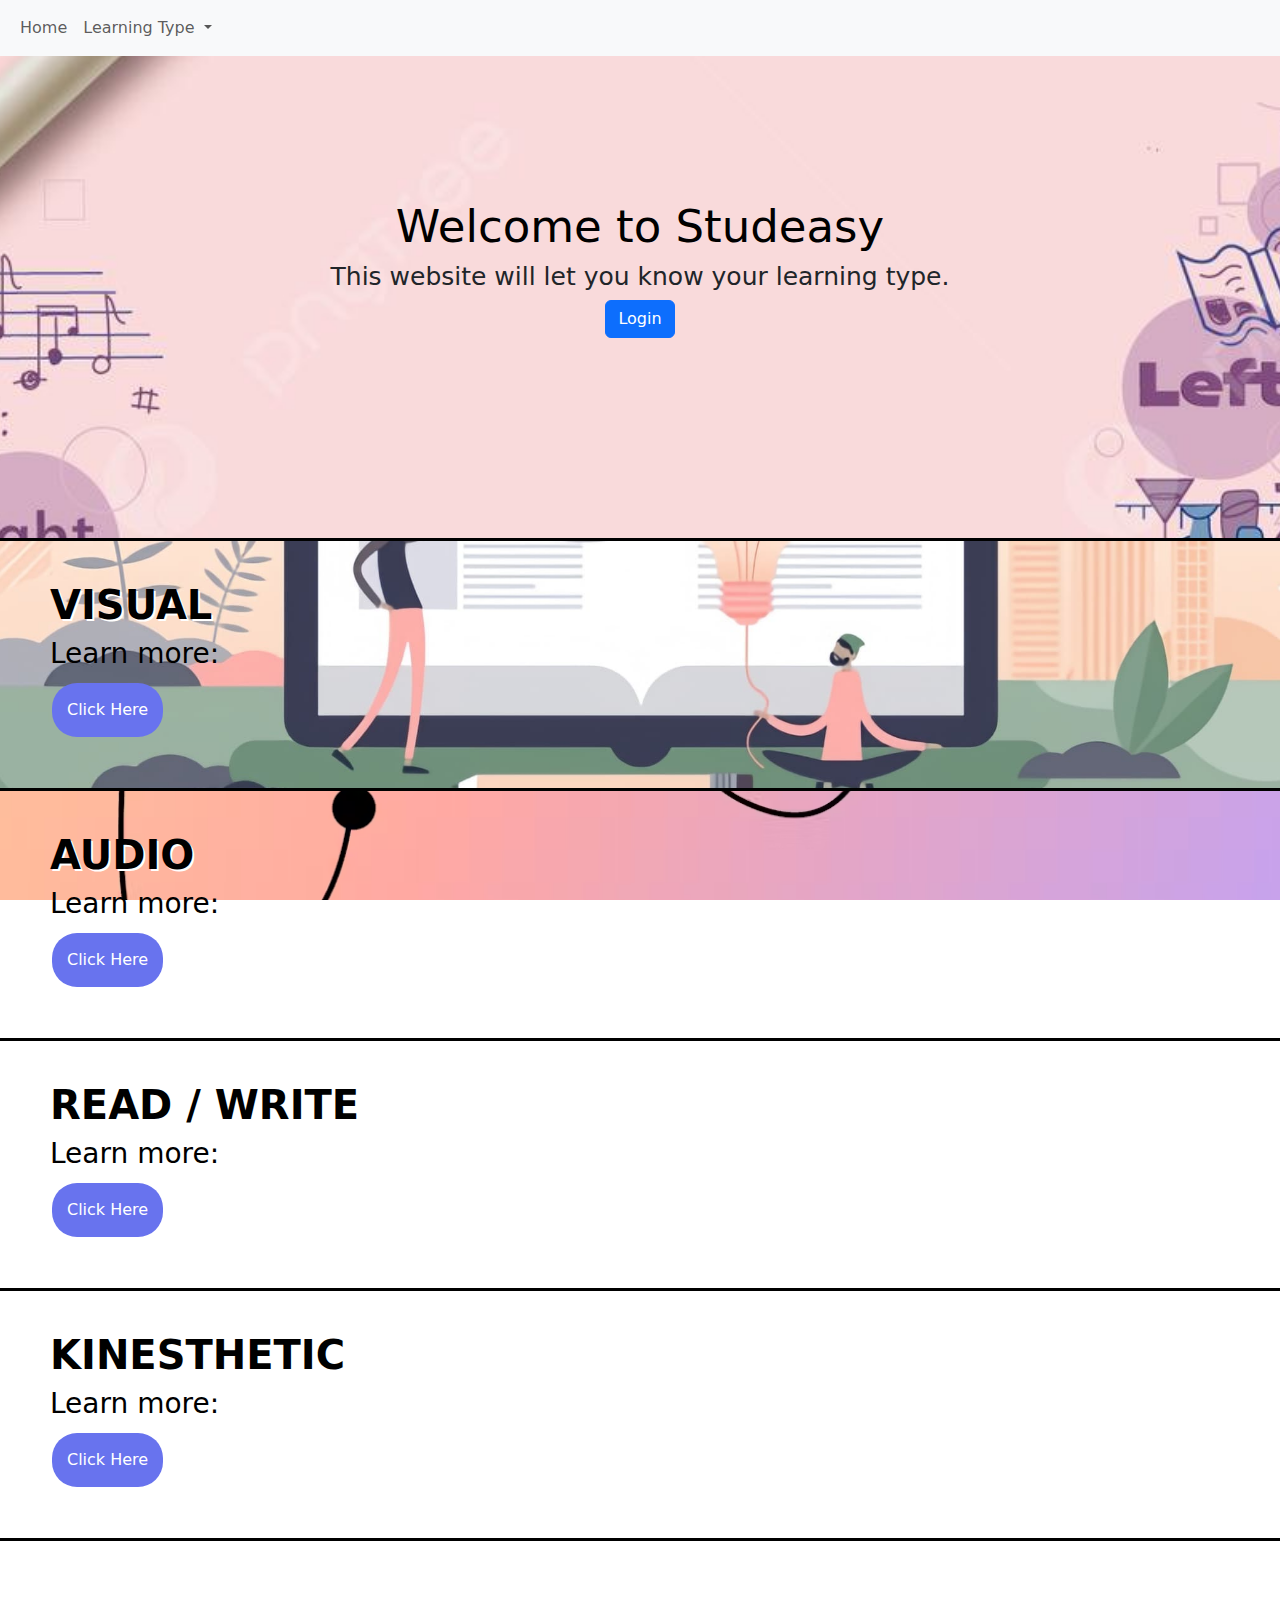
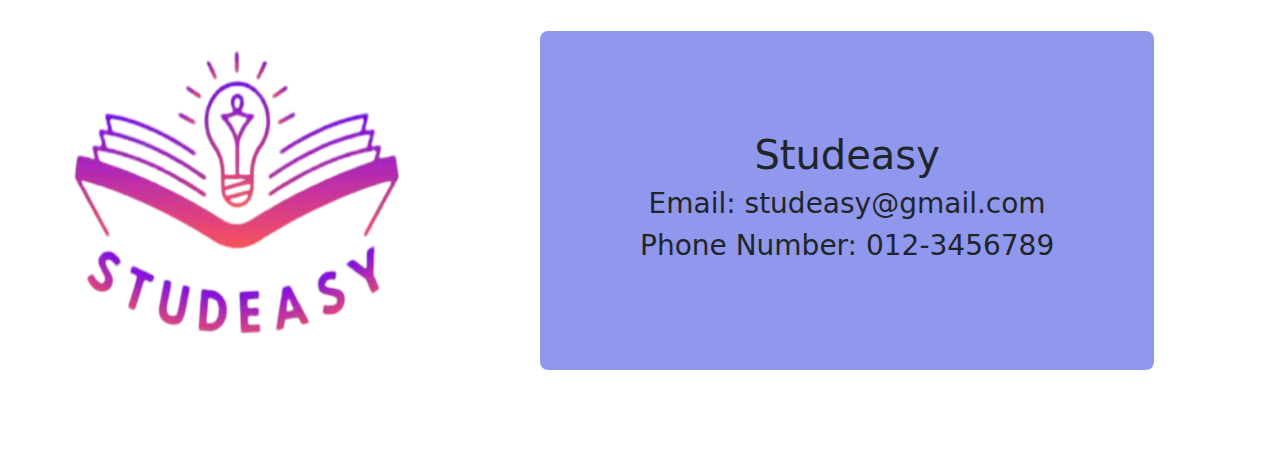
<file: index.html>
<!DOCTYPE html>
<html>
    <head>
        <title>Studeasy</title>
        <link rel="stylesheet" href="style.css">
		<link rel="stylesheet" href="bootstrap_v5.3.1.min.css">
        <link rel="stylesheet" href="css/font-awesome.min.css">
        <link rel="icon" type="image/x-icon" href="studeasy.png">

    </head>

    <body>


        <!--div class="topnav">
            <a href="index.html">Home</a>
			<a href="duration.html">Study Duration</a>
            <a href="About.html">About</a>
            <div class="dropdown">
                <button class="dropbtn">Learning Type <i class="fa fa-caret-down"></i></button>
                <div class="dropdown-content">
                  <a href="visual.html">Visual</a>
                  <a href="audio.html">Auditory</a>
                  <a href="read.html">Read / Write</a>
                  <a href="kinesthetic.html">Kinesthetic</a>
                  <a href="Vark.html">VARK Test</a>
                </div>
            </div>
            <a href="Contact.html">Contact</a>
            <a href="Feedback.html">Feedback</a>
        </div-->
       
        
        <div class="about">
            <h1>Welcome to Studeasy</h1>
            <h3>This website will let you know your learning type.</h3>

        <div class="text-center">
            <!-- Button trigger modal -->
            <button type="button" class="btn btn-primary" id="auth">
                Login
            </button>
        </div>            
            <!-- Modal -->
            <div class="modal fade" id="loginModal" tabindex="-1" aria-labelledby="loginModalLabel" aria-hidden="true">
                <div class="modal-dialog">
                <div class="modal-content">
                    <div class="modal-header">
                    <h1 class="modal-title fs-5" id="loginModalLabel">Input your user ID and password</h1>
                    <button type="button" class="btn-close" data-bs-dismiss="modal" aria-label="Close"></button>
                    </div>
                    <div class="modal-body">
                        <div class="input-group mb-3">
                            <span class="input-group-text" id="basic-userid"><i class="fa fa-user" aria-hidden="true"></i></span>
                            <input type="text" class="form-control" placeholder="User ID" aria-label="UserID" aria-describedby="basic-userid" id="userid">
                        </div>
                        <div class="input-group mb-3">
                            <span class="input-group-text" id="basic-password"><i class="fa fa-unlock" aria-hidden="true"></i></span>
                            <input type="password" class="form-control" placeholder="Password" aria-label="UserPassword" aria-describedby="basic-password" id="userpassword">
                        </div>
                    </div>
                    <div class="modal-footer">
                    <button type="button" class="btn btn-secondary" data-bs-dismiss="modal">Close</button>
                    <button type="button" class="btn btn-primary" id="submitlogin">Login</button>
                    </div>
                </div>
                </div>
            </div>
        </div>

        <div class="visual">
            <h1>VISUAL</h1>
            <h3>Learn more:</h3>
            <a href ="visual.html" button class="button1">Click Here</a></button>
        </div>

        <div class="audio">
            <h1>AUDIO</h1>
            <h3>Learn more:</h3>
            <a href ="audio.html" button class="button1">Click Here</a></button>
        </div>

        <div class="read">
            <h1>READ / WRITE</h1>
            <h3>Learn more:</h3>
            <a href ="read.html" button class="button1">Click Here</a></button>
        </div>

        <div class="kinesthetic">
            <h1>KINESTHETIC</h1>
            <h3>Learn more:</h3>
            <a href ="kinesthetic.html" button class="button1">Click Here</a></button>
        </div>

        <div class="logo">
            <img src="studeasy.png"  width="500" height="500" >
            <div class="box">
                <h1>Studeasy</h1>
                <h3>Email: studeasy@gmail.com</h3>
                <h3>Phone Number: 012-3456789</h3>
            </div>
        </div>

        

    </body>
	
	<script src="lib/jquery.min.js"></script>
	<script src="lib/lodash.min.js"></script>
	<script src="lib/bootstrap.bundle.min.js"></script>
	<script src="lib/default.js"></script>


    <script>
        var myModal = new bootstrap.Modal(document.getElementById('loginModal'));
    
        // Function to check if user is authenticated
        function checkAuth() {
            var sdata = JSON.parse(localStorage.getItem('sdata')) || {};
            if (sdata.authenticatedUser) {
                $('#auth').hide();  // Hide login button if user is authenticated
                toast(`Welcome back, ${sdata.authenticatedUser}`);
            }
        }
    
        // Call checkAuth on page load to hide login button if already authenticated
        $(document).ready(() => {
            checkAuth();
        });
    
        $('#auth').on('click', () => {
            myModal.show();
        });
    
        $('#submitlogin').on('click', () => {
            var userid = $('#userid').val(),
                pass = $('#userpassword').val();
    
            var sdata = JSON.parse(localStorage.getItem('sdata')) || {};
    
            if (sdata[userid] && sdata[userid].password == pass) {
                sdata.authenticatedUser = userid;  // Set authenticated user in localStorage
                localStorage.setItem('sdata', JSON.stringify(sdata));
                toast(`Login successful`);
    
                // Hide the login button after successful login
                $('#auth').hide();
    
                loadShared();
            } else {
                toast(`Login is invalid, please try again`);
            }
    
            myModal.hide();
        });
    </script>
    
</html>
</file>
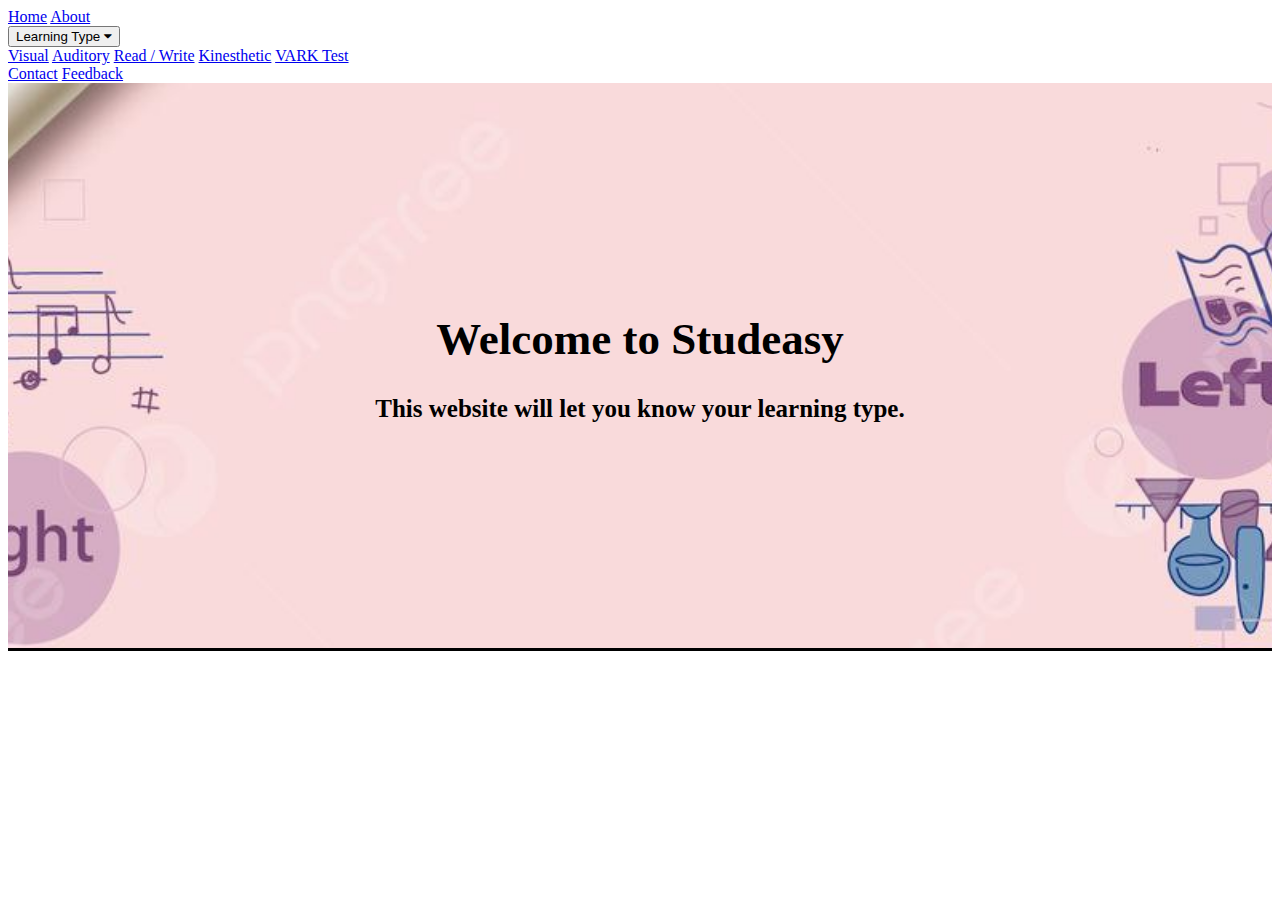
<file: About.html>
<!DOCTYPE html>
<html>
    <head>
        <title>About</title>
        <link rel="stylesheet" href="style.css">
        <link rel="stylesheet" href="https://cdnjs.cloudflare.com/ajax/libs/font-awesome/4.7.0/css/font-awesome.min.css">
        <link rel="icon" type="image/x-icon" href="studeasy.png">
    </head>

    <body>

        <div class="topnav">
            <a href="index.html">Home</a>
            <a href="About.html">About</a>
            <div class="dropdown">
                <button class="dropbtn">Learning Type <i class="fa fa-caret-down"></i></button>
                <div class="dropdown-content">
                  <a href="visual.html">Visual</a>
                  <a href="audio.html">Auditory</a>
                  <a href="read.html">Read / Write</a>
                  <a href="kinesthetic.html">Kinesthetic</a>
                  <a href="Vark.html">VARK Test</a>
                </div>
            </div>
            <a href="Contact.html">Contact</a>
            <a href="Feedback.html">Feedback</a>
        </div>


        <div class="about">
            <h1>Welcome to Studeasy</h1>
            <h3>This website will let you know your learning type.</h3>
        </div>
        
    </body>
</html>
</file>
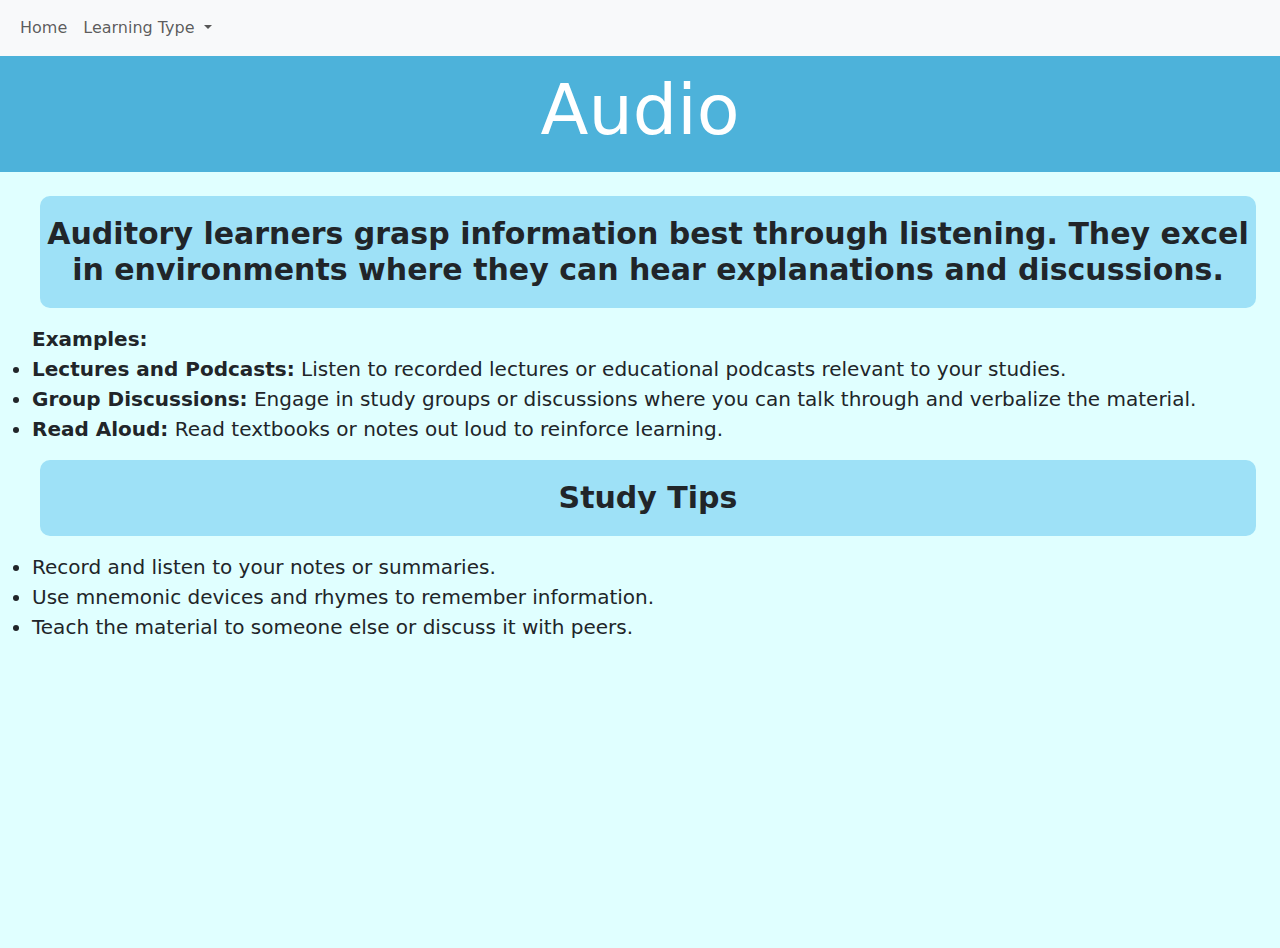
<file: audio.html>
<!DOCTYPE html>
<html>
    <head>
        <title>Audio</title>
        <link rel="stylesheet" href="style.css">
		<link rel="stylesheet" href="bootstrap_v5.3.1.min.css">
        <link rel="stylesheet" href="css/font-awesome.min.css">
        <link rel="icon" type="image/x-icon" href="studeasy.png">
    </head>

    <body>

        <div class="mt-5 aud">
            <h1>Audio</h1><br>
                <h3><b>Auditory learners grasp information best through listening. They excel in environments where they can hear explanations and discussions.</b></h3>
                <p><ul class="aud_ul"><b>Examples:</b>
                        <li><b>Lectures and Podcasts:</b> Listen to recorded lectures or educational podcasts relevant to your studies.</li>
                        <li><b>Group Discussions:</b> Engage in study groups or discussions where you can talk through and verbalize the material.</li>
                        <li><b>Read Aloud:</b> Read textbooks or notes out loud to reinforce learning.</li></ul>
                </p>
                <h3><b>Study Tips</b></h3>
                <p><ul class="aud_ul">
                        <li>Record and listen to your notes or summaries.</li>
                        <li>Use mnemonic devices and rhymes to remember information.</li>
                        <li>Teach the material to someone else or discuss it with peers.</li></ul>
                </p>

        </div>
    
    </body>
	<script src="lib/jquery.min.js"></script>
	<script src="lib/lodash.min.js"></script>
	<script src="lib/bootstrap.bundle.min.js"></script>
	<script src="lib/default.js"></script>
</html>
</file>
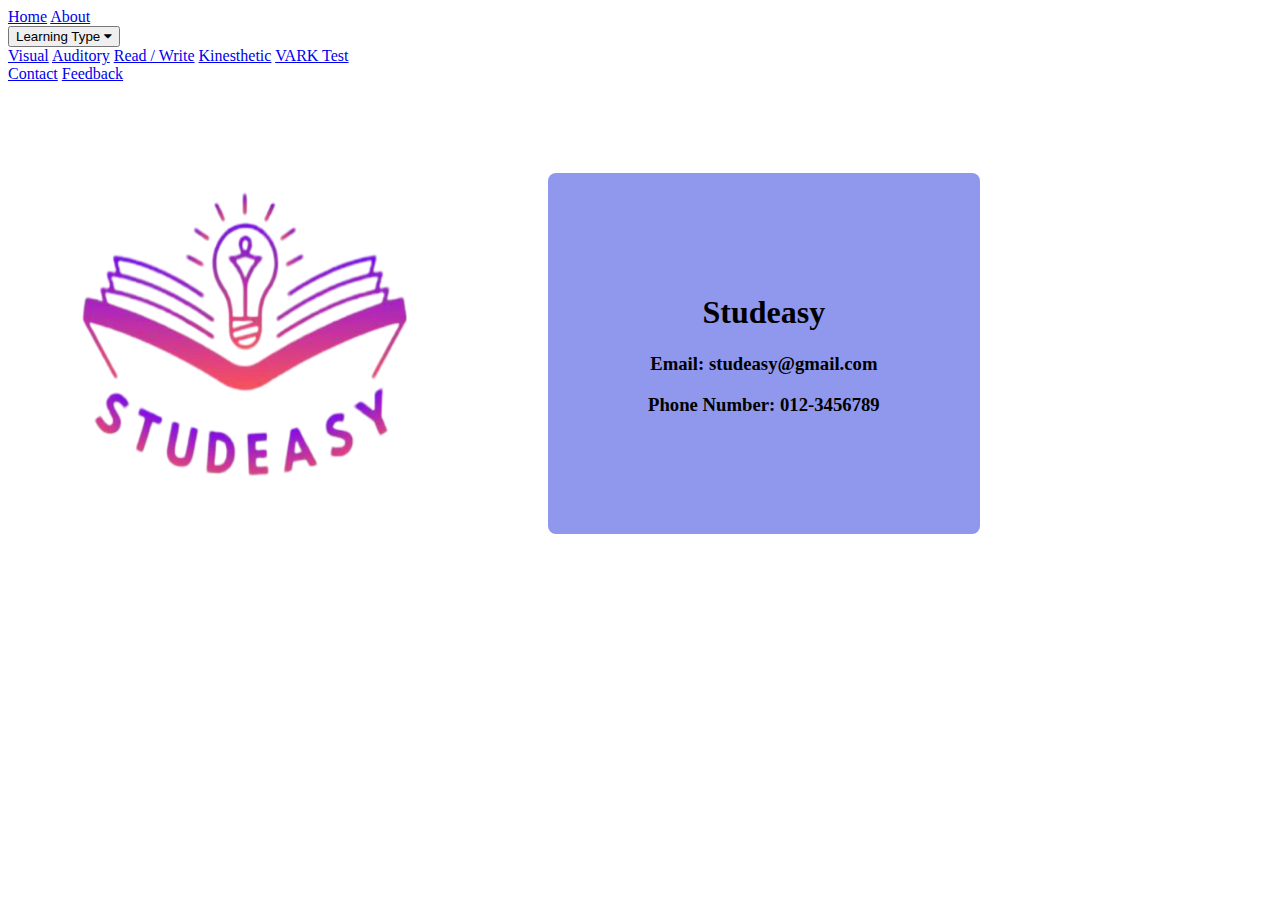
<file: Contact.html>
<!DOCTYPE html>
<html>
    <head>
        <title>Contact</title>
        <link rel="stylesheet" href="https://cdnjs.cloudflare.com/ajax/libs/font-awesome/4.7.0/css/font-awesome.min.css">
        <link rel="stylesheet" href="style.css">
        <link rel="icon" type="image/x-icon" href="studeasy.png">
    </head>

    <body>


        <div class="topnav">
            <a href="index.html">Home</a>
            <a href="About.html">About</a>
            <div class="dropdown">
                <button class="dropbtn">Learning Type <i class="fa fa-caret-down"></i></button>
                <div class="dropdown-content">
                  <a href="visual.html">Visual</a>
                  <a href="audio.html">Auditory</a>
                  <a href="read.html">Read / Write</a>
                  <a href="kinesthetic.html">Kinesthetic</a>
                  <a href="Vark.html">VARK Test</a>
                </div>
            </div>
            <a href="Contact.html">Contact</a>
            <a href="Feedback.html">Feedback</a>
        </div>
        
        <div class="logo">
        <img src="studeasy.png"  width="500" height="500"   float: right;
        >
        <div class="box">
            <h1>Studeasy</h1>
            <h3>Email: studeasy@gmail.com</h3>
            <h3>Phone Number: 012-3456789</h3>
        </div>
        </div>
        
    </body>
</html>
</file>
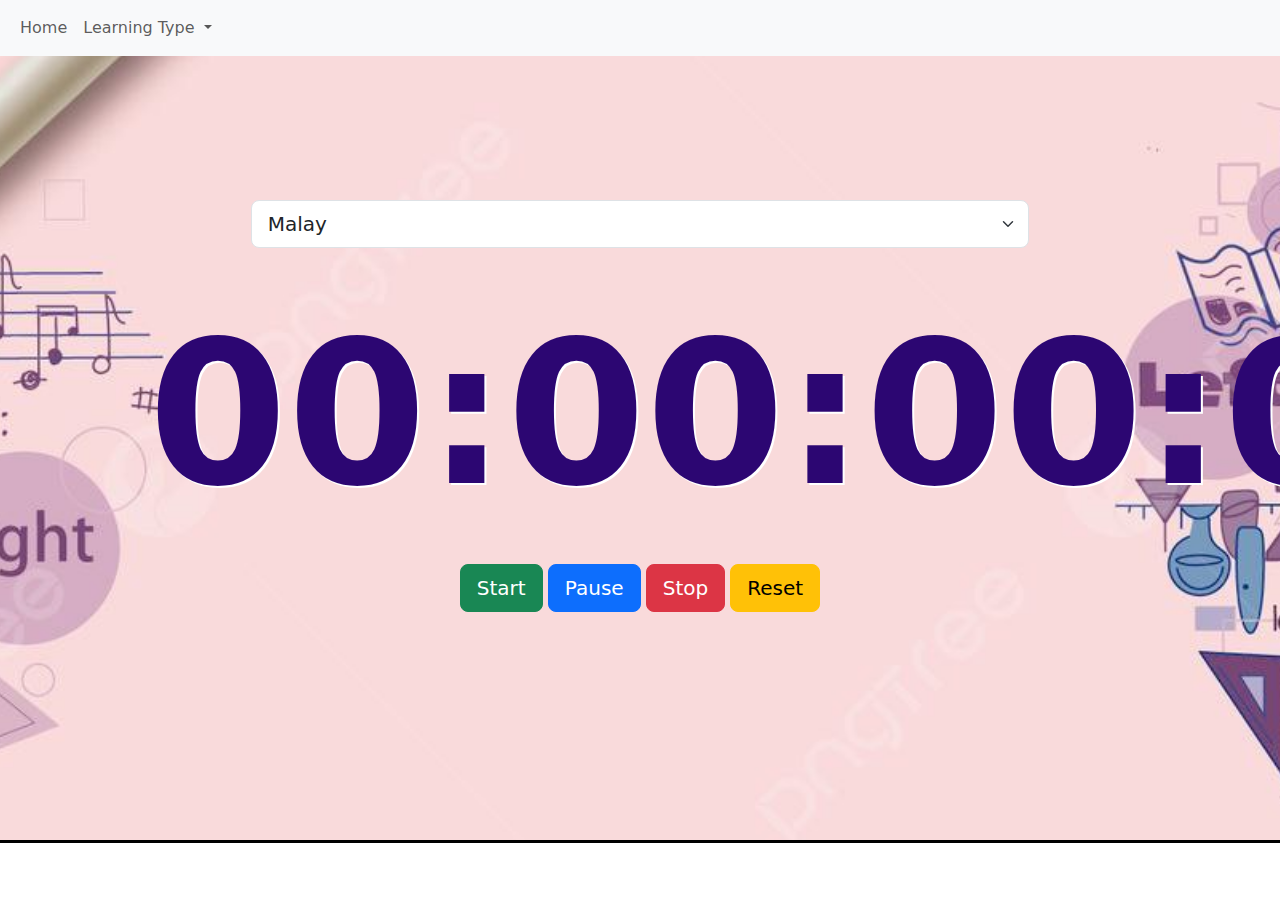
<file: duration.html>
<!DOCTYPE html>
<html>
    <head>
        <title>Study Duration</title>

        <link rel="stylesheet" href="style.css">
		<link rel="stylesheet" href="bootstrap_v5.3.1.min.css">
        <link rel="stylesheet" href="css/font-awesome.min.css">
        <link rel="icon" type="image/x-icon" href="studeasy.png">
    </head>

    <body>

        <!--div class="topnav">
            <a href="index.html">Home</a>
            <a href="About.html">About</a>
            <div class="dropdown">
                <button class="dropbtn">Learning Type <i class="fa fa-caret-down"></i></button>
                <div class="dropdown-content">
                  <a href="visual.html">Visual</a>
                  <a href="audio.html">Auditory</a>
                  <a href="read.html">Read / Write</a>
                  <a href="kinesthetic.html">Kinesthetic</a>
                  <a href="Vark.html">VARK Test</a>
                </div>
            </div>
            <a href="Contact.html">Contact</a>
            <a href="Feedback.html">Feedback</a>
        </div-->



        <div class="about text-center" >
			<div class="row justify-content-md-center">
				<div class="col-8 text-center">				 
					<select id="subject" class="form-select form-select-lg mb-3">
						<option value="0">Malay</option>
						<option value="1">English</option>
						<option value="2">Chinese</option>
						<option value="3">Mathematics</option>
						<option value="4">Additional Mathematics</option>
						<option value="5">Biology</option>
						<option value="6">Chemistry</option>
						<option value="7">Physics</option>
						<option value="8">History</option>
						<option value="9">Moral</option>
						<option value="10">Account</option>
						<option value="11">Economy</option>
						<option value="12">Science</option>
						<option value="13">Computer Science</option>
						<option value="14">Business</option>
						<option value="15">Islam</option>
					</select>
				</div>
			</div>
            <!--h1>Welcome to Studeasy by Unknown</h1>
            <h3>This website will let you know your learning type.</h3!-->
			<div id="chronoStudy" class="offset-1 col-10">
				<div class="values" style="font-size:200px">00:00:00:0</div>
				<div>
                    <button class="startButton btn btn-success btn-lg mb-1">Start</button>
                    <button class="pauseButton btn btn-primary btn-lg mb-1">Pause</button>
                    <button class="stopButton btn btn-danger btn-lg mb-1">Stop</button>
                    <button class="resetButton btn btn-warning btn-lg mb-1">Reset</button>
                </div>
				<br>
				<table class="table table-hover table-striped table-bordered" id="durationHist" style="display:none">

				</table>
			</div>



        </div>
		
			
        
    </body>
	
	<script src="lib/easytimer.min.js"></script>
	<script src="lib/jquery.min.js"></script>
	<script src="lib/lodash.min.js"></script>
	<script src="lib/bootstrap.bundle.min.js"></script>
	<script src="lib/default.js"></script>
	
	<script>
		var timer = new easytimer.Timer();
		loadDuration()

		$('#chronoStudy .startButton').click(function () {
			timer.start({precision: 'secondTenths'});
		});

		$('#chronoStudy .pauseButton').click(function () {
			timer.pause();
		});

		$('#chronoStudy .stopButton').click(function () {
			if (confirm('Stop the study?')) {
				const total = timer.getTotalTimeValues()
				
				var hour = total.hours
				var min = total.minutes
				var sec = total.seconds
				
				$('.toast-body').html(`Study ${$( "#subject option:selected" ).text()} for ${hour} hour(s) ${min} minute(s) ${sec} second(s)`)
				timer.stop();
				var toastLiveExample = document.getElementById('liveToast')
				var toast = new bootstrap.Toast(toastLiveExample)


				var sdata = JSON.parse(localStorage.getItem('sdata'))

				var durations = sdata[sdata.authenticatedUser].durations || []
				durations.push( {subject : $( "#subject option:selected" ).text(), hour: hour, min: min, sec : sec})

				sdata[sdata.authenticatedUser].durations = durations
				localStorage.setItem('sdata', JSON.stringify(sdata))

				toast.show()

				loadDuration()
			}
		});

		$('#chronoStudy .resetButton').click(function () {
			if (confirm('Reset the study?')) {	
				timer.stop();
				timer.start({precision: 'secondTenths'});
			}
			
		});

		timer.addEventListener('secondTenthsUpdated', function (e) {
			$('#chronoStudy .values').html(timer.getTimeValues().toString(['hours', 'minutes', 'seconds', 'secondTenths']));
		});
		/*timer.addEventListener('secondsUpdated', function (e) {
			$('#chronoStudy .values').html(timer.getTimeValues().toString());
		});*/

		timer.addEventListener('started', function (e) {
			$('#chronoStudy .values').html(timer.getTimeValues().toString());
		});

		timer.addEventListener('reset', function (e) {
			$('#chronoStudy .values').html(timer.getTimeValues().toString());
		});

		/*var toastTrigger = document.getElementById('liveToastBtn')
		var toastLiveExample = document.getElementById('liveToast')
		if (toastTrigger) {
		  toastTrigger.addEventListener('click', function () {
			var toast = new bootstrap.Toast(toastLiveExample)

			toast.show()
		  })
		}*/

		function loadDuration() {
			var sdata = JSON.parse(localStorage.getItem('sdata'))

			var durations = sdata[sdata.authenticatedUser].durations || []


			if (durations.length) {

				$('#durationHist').html(`
					<thead>
					<tr class="table-secondary">
						
						<th>Subject</th><th>Duration</th><th></th>
						
					</tr>
					</thead>
					<tbody>
					</tbody>
				`)

				durations.forEach( (duration, i)=>{
					$('#durationHist tbody').append(`
					<tr>
						<td>${duration.subject}</td><td>${pad(duration.hour, 2)}:${pad(duration.min, 2)}:${pad(duration.sec, 2)}</td><td><i id="${i}" class="hand fa fa-minus" aria-hidden="true"></i> </td>
					</tr>`)

					$(`#${i}`).on('click', ()=>{

						var sdata = JSON.parse(localStorage.getItem('sdata'))

						var durations = sdata[sdata.authenticatedUser].durations || []
						durations.splice(i,1)

						sdata[sdata.authenticatedUser].durations = durations
						localStorage.setItem('sdata', JSON.stringify(sdata))

						/* $('.toast-body').html(`Item removed`)
						
						var toastLiveExample = document.getElementById('liveToast')
						var toast = new bootstrap.Toast(toastLiveExample) */

						loadDuration()


					})
				})

				$('#durationHist').show()
			}


		}


	</script>
	
</html>
</file>
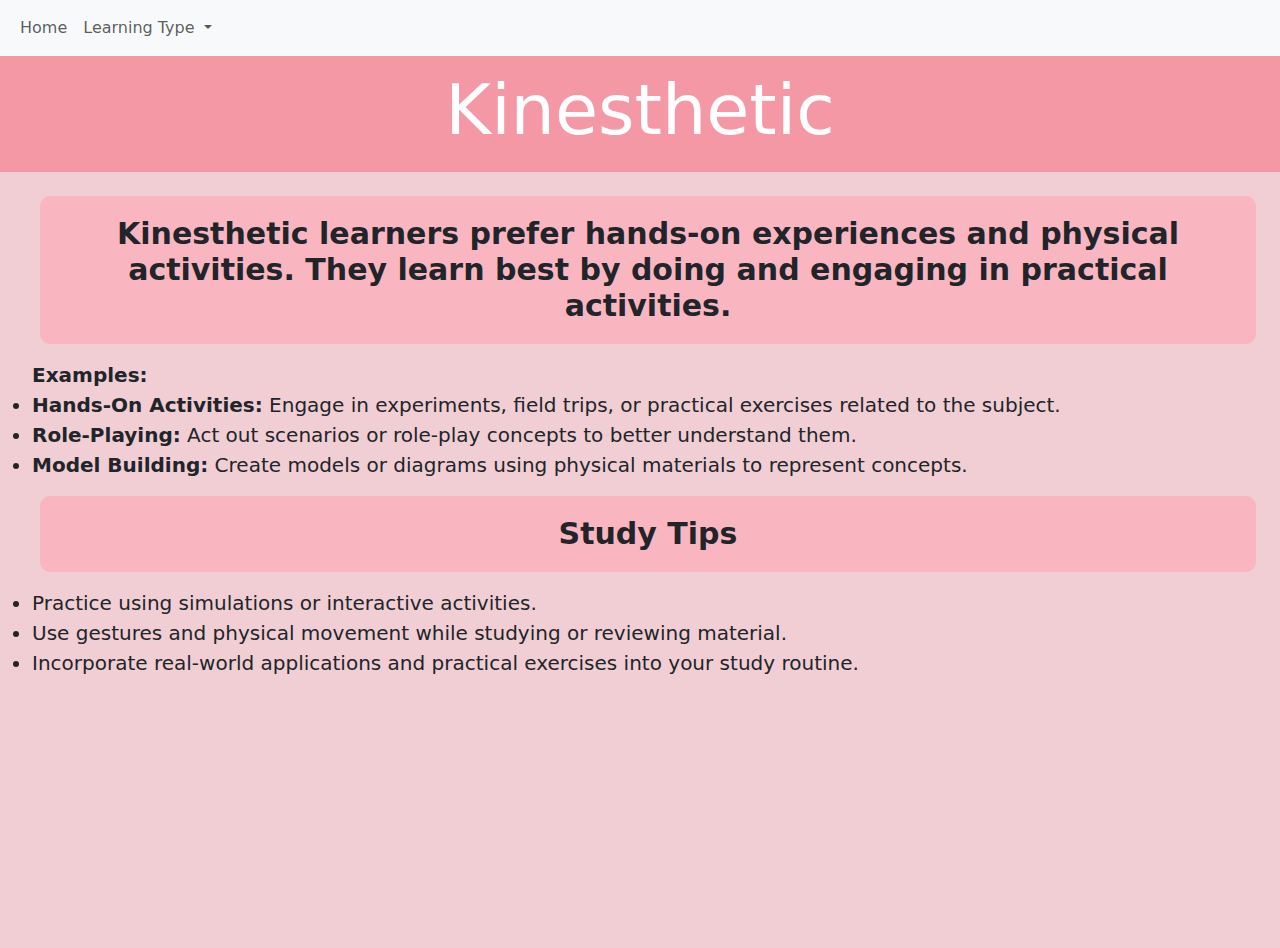
<file: kinesthetic.html>
<!DOCTYPE html>
<html>
    <head>
        <title>Kinesthetic</title>
        <link rel="stylesheet" href="style.css">
		<link rel="stylesheet" href="bootstrap_v5.3.1.min.css">
        <link rel="stylesheet" href="css/font-awesome.min.css">
        <link rel="icon" type="image/x-icon" href="studeasy.png">
    </head>

    <body>

        <link rel="stylesheet" href="style.css">
		<link rel="stylesheet" href="bootstrap_v5.3.1.min.css">
        <link rel="stylesheet" href="css/font-awesome.min.css">

        <div class="mt-5 kin" >
            <h1>Kinesthetic</h1><br>
                <h3><b>Kinesthetic learners prefer hands-on experiences and physical activities. They learn best by doing and engaging in practical activities.</b></h3>
                <p><ul class="kin_ul"><b>Examples:</b>
                        <li><b>Hands-On Activities:</b> Engage in experiments, field trips, or practical exercises related to the subject.</li>
                        <li><b>Role-Playing:</b> Act out scenarios or role-play concepts to better understand them.</li>
                        <li><b>Model Building:</b> Create models or diagrams using physical materials to represent concepts.</li></ul>
                </p>
                <h3><b>Study Tips</b></h3>
                <p><ul class="kin_ul">
                        <li>Practice using simulations or interactive activities.</li>
                        <li>Use gestures and physical movement while studying or reviewing material.</li>
                        <li>Incorporate real-world applications and practical exercises into your study routine.</li></ul>
                </p>

        </div>
    </body>
    <script src="lib/jquery.min.js"></script>
	<script src="lib/lodash.min.js"></script>
	<script src="lib/bootstrap.bundle.min.js"></script>
	<script src="lib/default.js"></script>
</html>
</file>
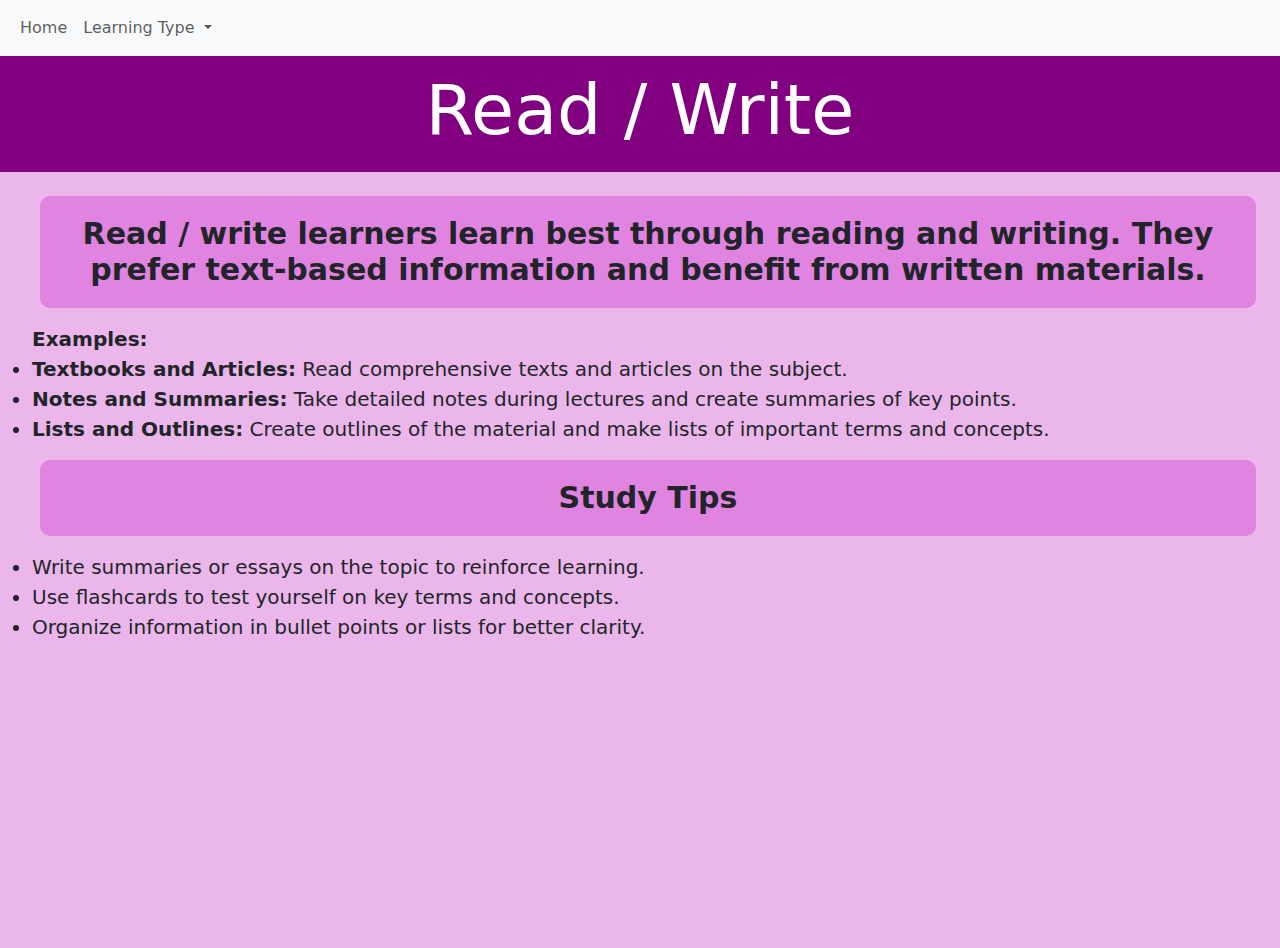
<file: read.html>
<!DOCTYPE html>
<html>
    <head>
        <title>Read / Write</title>
        <link rel="stylesheet" href="style.css">
		<link rel="stylesheet" href="bootstrap_v5.3.1.min.css">
        <link rel="stylesheet" href="css/font-awesome.min.css">
        <link rel="icon" type="image/x-icon" href="studeasy.png">
    </head>

    <body>
        


        <div class = "mt-5 rea" >
            <h1>Read / Write</h1><br>
                <h3><b>Read / write learners learn best through reading and writing. They prefer text-based information and benefit from written materials.</b></h3>
                <p><ul class="rea_ul"><b>Examples:</b>
                        <li><b>Textbooks and Articles:</b> Read comprehensive texts and articles on the subject.</li>
                        <li><b>Notes and Summaries:</b> Take detailed notes during lectures and create summaries of key points.</li>
                        <li><b>Lists and Outlines:</b> Create outlines of the material and make lists of important terms and concepts.</li></ul>
                </p>
                <h3><b>Study Tips</b></h3>
                <p><ul class="rea_ul">
                        <li>Write summaries or essays on the topic to reinforce learning.</li>
                        <li>Use flashcards to test yourself on key terms and concepts.</li>
                        <li>Organize information in bullet points or lists for better clarity.</li></ul>
                </p>

        </div>
    
    </body>
	<script src="lib/jquery.min.js"></script>
	<script src="lib/lodash.min.js"></script>
	<script src="lib/bootstrap.bundle.min.js"></script>
	<script src="lib/default.js"></script>
</html>
</file>
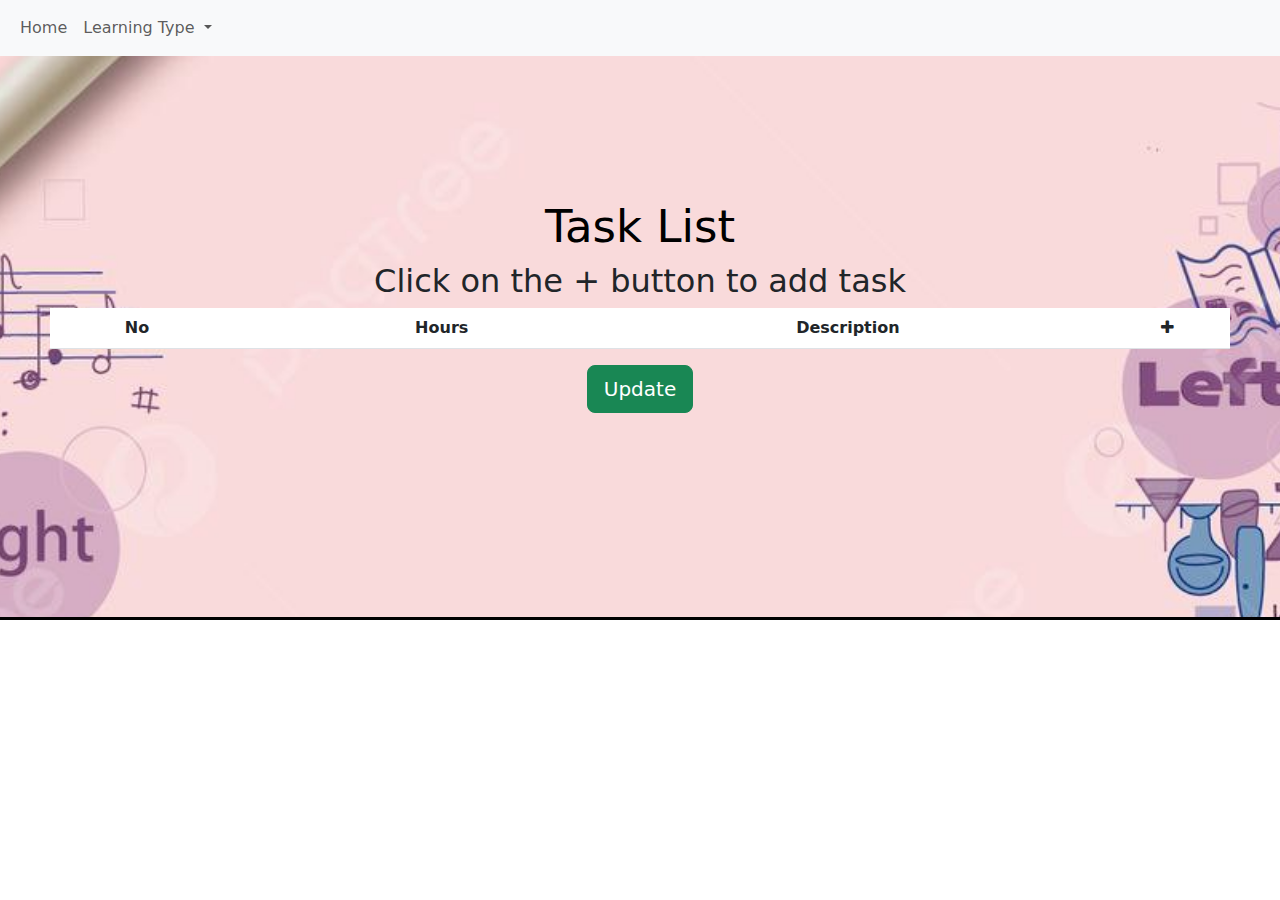
<file: task.html>
<!DOCTYPE html>
<html>
    <head>
        <title>Task List</title>
        <link rel="stylesheet" href="style.css">
		<link rel="stylesheet" href="bootstrap_v5.3.1.min.css">
        <link rel="stylesheet" href="css/font-awesome.min.css">
        <link rel="icon" type="image/x-icon" href="studeasy.jpg">
    </head>

    <body>

        <div class="about text-center task" >

            <h1>Task List</h1>
			<h2 class=""> Click on the + button to add task</h2>
			<!--div class="row justify-content-md-center">
				<div class="col-8 text-center">				 
					<select id="subject" class="form-select form-select-lg mb-3">
					<option value="math">Math</option>
					<option value="eng">English</option>
					<option value="hist">History</option>
					</select>
				</div>
			</div-->


			<table class="table table-xs" id="taskEntry">
				<tbody><tr>
				  <th>No</th>
				  <th></th>
				  <th>Hours</th>
				  <th>Description</th>
				  <th>
					<i class="hand addmed fa fa-plus" aria-hidden="true"></i>
				  </th>
				</tr>
			  </tbody></table>

			  <div><button class="btn btn-success btn-lg mb-1" id="updateTask">Update</button></div>

        </div>
		
			<div class="position-fixed bottom-0 end-0 p-3" style="z-index: 11">
			  <div id="liveToast" class="toast hide" role="alert" aria-live="assertive" aria-atomic="true" data-bs-config='{"delay":10000}'>
				<div class="toast-header">
				  <strong class="me-auto">Study Complete</strong>
				  <!--small>sometimes ago</small-->
				  <button type="button" class="btn-close" data-bs-dismiss="toast" aria-label="Close"></button>
				</div>
				<div class="toast-body">
				</div>
			  </div>
			</div>
        
    </body>
	
	<script src="lib/easytimer.min.js"></script>
	<script src="lib/jquery.min.js"></script>
	<script src="lib/lodash.min.js"></script>
	<script src="lib/bootstrap.bundle.min.js"></script>
	<script src="lib/default.js"></script>
	
	<script>
		
		var sdata = JSON.parse(localStorage.getItem('sdata'))

		$('#updateTask').on('click', function () {
			var entries = sdata[sdata.authenticatedUser].entries || []
			$('#taskEntry').find(`.entry`).each( (i,v)=>{
				var entry = { task :       $('.taskfield').get(i).value, 
				hour : $('.hourfield').get(i).value,
				remark : $('.remarkfield').get(i).value
				}

				entries[i] = entry
					
				//console.log(  $('.taskfield').get(i).value, $('.hourfield').get(i).value, $('.remarkfield').get(i).value )	
			})


			sdata[sdata.authenticatedUser].entries = entries
			localStorage.setItem('sdata', JSON.stringify(sdata))
			
		});


		$(document).ready( ()=>{
			
			if (sdata[sdata.authenticatedUser].entries) { 
				sdata[sdata.authenticatedUser].entries.forEach( value=>{				
					addmed(value)
				})
			}	

			
		})
	

var med_arr = []
var form_arr = []
$('.med').each((i, v) => {
    var med = $(v)

    //options += "<option>"+med.text()+"</option>"
    med_arr.push(med.text())
    form_arr.push($($('.form').get(i)).text())

    //    console.log(i, med.text())
})

var options = med_arr.map(med => '<option>' + med + '</option>').join('')
var selectCnt = 0
initAddMedClick()

function countNo() {
    $('.medNo').each((i, v) => {
        //    console.log(i)
        $(v).html(i + 1)
    })
}

function addmed(value) {

	var task = '', hour = '', remark = ''
	if (value) {
		task = value.task
		hour = value.hour
		remark = value.remark
	}

    $('#taskEntry').append(`<tr class='entry'>
<td class="medNo"></td><td>
<input id="search_${selectCnt}" class="taskfield" for="select_${selectCnt}" type="text" placeholder="Task" value="${task}" >
<!--select id="select_${selectCnt}" style="max-width: 400px">${options}</select--></td>
<td><input type="number" class="hourfield" style="width:80px" value="${hour}"></td>
<td><input id="remark_${selectCnt}" class="remarkfield" type="text" value="${remark}" ></td>
<td><i class="hand addmed fa fa-plus" aria-hidden="true"></i> <i id="delmed_${selectCnt}" class="hand fa fa-minus" aria-hidden="true"></i> </td>

</tr>`)


    var search_elem = $(`#search_${selectCnt}`)
    var del_elem = $(`#delmed_${selectCnt}`)
    var select_elem = $(`#select_${selectCnt}`)
    var remark_elem = $(`#remark_${selectCnt}`)

    var searchTimer
    del_elem.on('click', () => {
        del_elem.closest('tr').remove()
        countNo()
    })

    /* search_elem.on('keyup', e => {

        clearTimeout(searchTimer);
        let keyword = search_elem.val();

        if (!keyword) {
            //$(`#${providerId} tr`).show();
            return;
        }
        searchTimer = setTimeout(() => {

            var filtered = med_arr.filter(med => med.toUpperCase().indexOf(keyword.toUpperCase()) >= 0);

            var filtered_options = filtered.map(med => '<option>' + med + '</option>').join('')

            //console.log(search_elem.attr('for'), keyword, filtered_options)
            $(`#${search_elem.attr('for')}`).html(filtered_options)
            matchDrugForm(search_elem.attr('for'), remark_elem)

        }, 800)

    }); */

    // select_elem.on('change', () => {
    //     matchDrugForm(select_elem.attr('id'), remark_elem)
    // })

    initAddMedClick()
    countNo()
    select_elem.trigger('change')

    selectCnt++

}

function matchDrugForm(select_id, target) {
    var med_refer = $(`#${select_id} option:selected`).text()
    var form_index = med_arr.findIndex(v => v == med_refer)
    target.val(form_arr[form_index])
    //console.log(med_refer, form_index,  form_arr[form_index])
}

function initAddMedClick() {
    $('.addmed').off()
    $('.addmed').on('click', () => {
        addmed()
    })

}
/* 
function buildPrintableMed() {
    $('#target').show()
    $('#footer').show()

    $('#target').html(`<table class="table table-xs" id="taskEntry">
<tr>
<th>No</th><th>Name</th><th>Qty</th><th>Remark</th>
</tr>
</table>`)

    $('#target table').on('dblclick', () => {
        $('#target').hide()
        $('#footer').hide()
        $('#taskEntry').show()
    })
    $('#taskEntry tr').each((i, v) => {
        var tds = $(v).find('td')
        var no = $(tds[0]).text()
        var med = $(tds[1]).find('option:selected').text()
        var qty = $(tds[2]).find('input').val()
        var remarks = $(tds[3]).find('input').val()

        if (no) {
            $('#target table').append(
                `<tr class='section'>
            <td>${no}</td><td>${med}</td><td>${qty}</td><td>${remarks}</td>
        </tr>`)
        }
        //console.log(i, no, med)
    })
}
 */

</script>
	
</html>
</file>
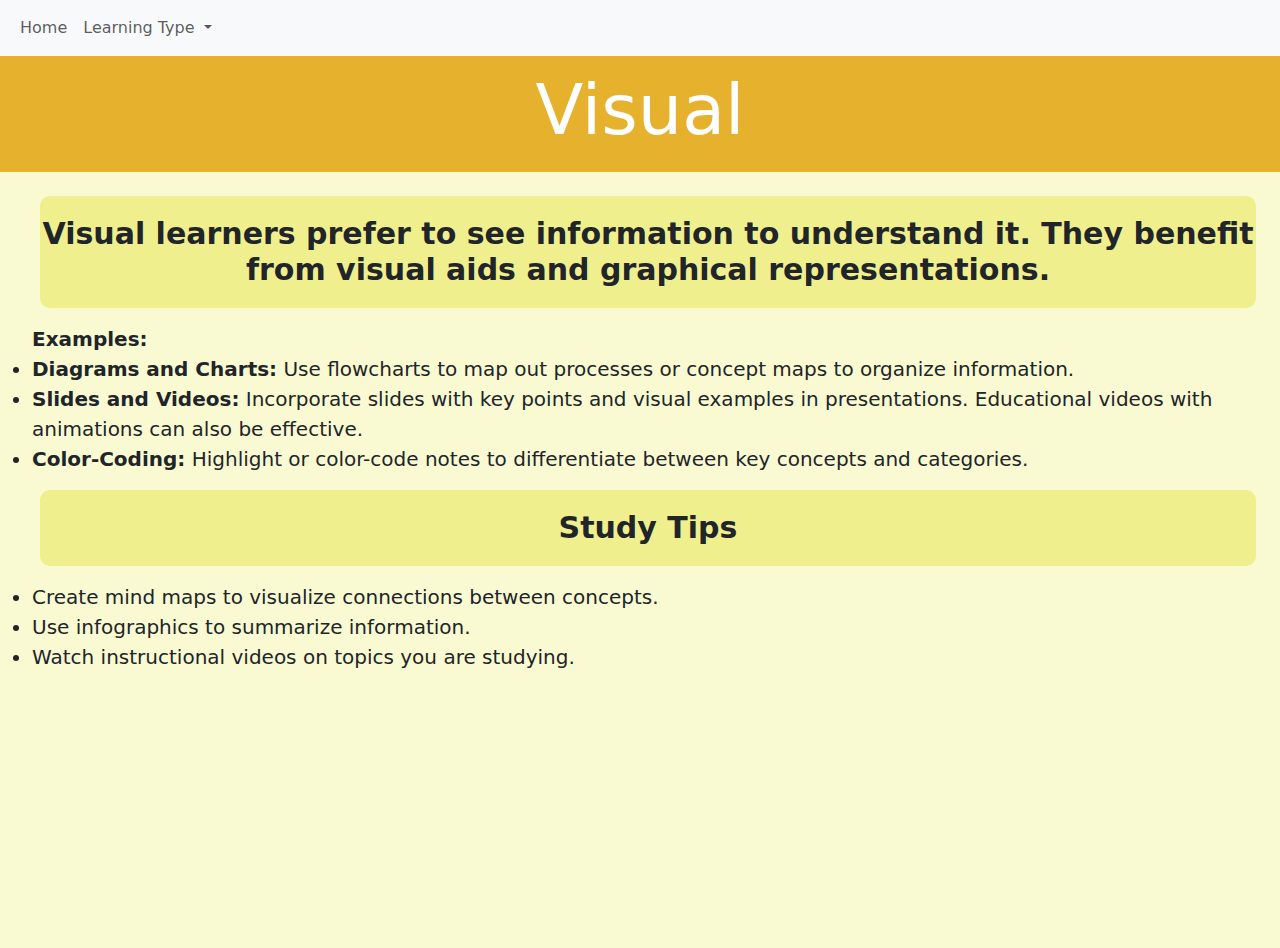
<file: visual.html>
<!DOCTYPE html>
<html>
    <head>
        <title>Visual</title>
        <link rel="stylesheet" href="style.css">
		<link rel="stylesheet" href="bootstrap_v5.3.1.min.css">
        <link rel="stylesheet" href="css/font-awesome.min.css">
        <link rel="icon" type="image/x-icon" href="studeasy.png">
    </head>

    <body>


        <div class = "mt-5 vis" >
            <h1>Visual</h1><br>
                <h3><b>Visual learners prefer to see information to understand it. They benefit from visual aids and graphical representations.</b></h3>
                <p><ul class="vis_ul"><b>Examples:</b>
                        <li><b>Diagrams and Charts:</b> Use flowcharts to map out processes or concept maps to organize information.</li>
                        <li><b>Slides and Videos:</b> Incorporate slides with key points and visual examples in presentations. Educational videos with animations can also be effective.</li>
                        <li><b>Color-Coding:</b> Highlight or color-code notes to differentiate between key concepts and categories.</li></ul>
                </p>
                <h3><b>Study Tips</b></h3>
                <p><ul class="vis_ul">
                        <li>Create mind maps to visualize connections between concepts.</li>
                        <li>Use infographics to summarize information.</li>
                        <li>Watch instructional videos on topics you are studying.</li></ul>
                </p>

        </div>

    </body>
	<script src="lib/jquery.min.js"></script>
	<script src="lib/lodash.min.js"></script>
	<script src="lib/bootstrap.bundle.min.js"></script>
	<script src="lib/default.js"></script>
</html>
</file>
<file: style.css>
/*body {
    margin: 0;
    font-family: Arial, Helvetica, sans-serif;
    background-color: white;
}
  
.topnav {
    overflow: hidden;
    background-color: rgb(217, 244, 223);
 }

 .topnav a {
    float: left;
    color: green;
    text-align: center;
    padding: 20px 25px;
    text-decoration: none;
    font-size: 17px;
    font-weight: bold;

}
  



 .dropdown {
    float: left;
    overflow: hidden;
  }
  
  .dropdown .dropbtn {
    font-size: 17px;  
    border: none;
    outline: none;
    color: green;
    padding: 20px 25px;
    background-color: inherit;
    font-family: inherit;
    margin: 0;   
    font-weight: bold;
  }
  
  .topnav a:hover, .dropdown:hover .dropbtn {
    background-color: green;
    color: white;
  }
  
  
  .dropdown-content {
    display: none;
    position: absolute;
    background-color: rgb(217, 244, 223);
    min-width: 160px;
    box-shadow: 0px 8px 16px 0px rgba(0,0,0,0.2);
    z-index: 1;
  }
  
  .dropdown-content a {
    float: none;
    color: green;
    padding: 20px 41px;
    text-decoration: none;
    display: block;
    text-align: left;
    font-size: 17px;

  }
  
  .dropdown-content a:hover {
    background-color: green ;
    color: white;
  }
  
  .dropdown:hover .dropdown-content {
    display: block;
  }
*/

.hand {
    cursor: pointer;
}
.studysaviour{
    background-image: url('studysaviour.jpg');
    background-repeat: no-repeat;
    background-position: center;
    background-size: 600px;
    padding: 260px 50px;
    border-bottom: 3px solid black;
}

.about{
    background-image: url('mainbg.jpg');
    background-repeat: no-repeat;
    background-attachment: fixed;
    background-position: center;
    background-size: cover;
    padding: 200px 50px;
    border-bottom: 3px solid black;

}

.about h1 {
    text-align: center;
    font-size: 45px;
    color: black;
}
.about h3 {
    text-align: center;
    font-size: 25px;

}

.visual {
    background-image: url('visual.jpeg');
    background-repeat: no-repeat;
    background-attachment: fixed;
    background-position: center;
    background-size: cover;
    height: 250px;
    padding: 40px 50px;
    border-bottom: 3px solid black;
}

.visual h1{
    color: black;
    text-shadow: 2px 2px rgb(255, 255, 255);
    font-weight: bold;
}

.visual h3{
    color: black;
}

.values {
    color: rgb(44, 6, 114);
    text-shadow: 2px 2px rgb(255, 255, 255);
    font-weight: bold;
}


.button1 {
    background-color: rgb(104, 115, 238); /* Green */
    border: none;
    color: white;
    padding: 15px;
    text-align: center;
    text-decoration: none;
    display: inline-block;
    font-size: 16px;
    margin: 4px 2px;
    cursor: pointer;
    border-radius: 25px;
}
  
.button1:hover{
    background-color: rgb(0, 7, 86);
}


.audio{
    background-image: url('audio.jpg');
    background-repeat: no-repeat;
    background-attachment: fixed;
    background-position: center;
    background-size: cover;
    height: 250px;
    padding: 40px 50px;
    border-bottom: 3px solid black;
}

.audio h1{
    color: black;
    text-shadow: 2px 2px rgb(255, 255, 255);
    font-weight: bold;
}

.audio h3{
    color: black;
}



.read{
    background-image: url('read.jpeg');
    background-repeat: no-repeat;
    background-attachment: fixed;
    background-position: center;
    background-size: cover;
    height: 250px;
    padding: 40px 50px;
    border-bottom: 3px solid black;
}

.read h1{
    color: black;
    text-shadow: 2px 2px rgb(255, 255, 255);
    font-weight: bold;
}

.read h3{
    color: black;
}

.kinesthetic{
    background-image: url('kinesthetic.jpeg');
    background-repeat: no-repeat;
    background-attachment: fixed;
    background-position: center;
    background-size: cover;
    height: 250px;
    padding: 40px 50px;
    border-bottom: 3px solid black;
}

.kinesthetic h1{
    color: black;
    text-shadow: 2px 2px rgb(255, 255, 255);
    font-weight: bold;
}

.kinesthetic h3{
    color: black;
}

.logo{
    background-color: white;
    width: 100%;
    position: absolute;
    padding: 10px;
    
}
img{
    float: left;
    height: 450px;
    width: 450px;
}
.box{
    padding: 100px ;
    text-align: center;
    text-decoration: none;
    display: inline-block;
    border-radius: 8px;
    background-color: rgb(144, 152, 238); /* Green */
    margin: 80px;
}

.vis{
    background-color: lightgoldenrodyellow;
    padding:0px;
    min-height: 100vh;
}
.vis h1{
    background-color: rgb(230, 177, 45);
    font-size: 70px;
    text-align: center;
    color: white;
    font-size: bold;
    margin: auto;
    height: 50%;
    padding: 20px;
}
.vis h3{
    margin-left: 40px;
    margin-right: 40px;
    background-color: rgb(239, 239, 141);
    font-size: 30px;
    border-radius: 10px;
    padding: 20px 0px;
    text-align: center;
    width: 95%;
}
.vis p{
    font-size: 20px;
    padding-left: 50px;
    font-weight: bold;
}

.vis_ul{
    font-size: 20px;
}

.vis a{
    color: black ;
    text-decoration: none;
}
.vis p :hover{
    color: blue;
}

.column {
    float: left;
    width: 50%;
}

.column img{
    margin: 10px 80px;
}

.row::after {
    content: "";
    display: table;
    clear: both;
}
  
@media screen and (max-width:1100px) {
    .column {
      width: 100%;
    }
}


.buybutton {
    background-color: #4CAF50; /* Green */
    border: none;
    color: white;
    padding: 5px 30px;
    text-align: center;
    text-decoration: none;
    display: inline-block;
    font-size: 16px;
    margin: 4px 150px;
    cursor: pointer;
    border-radius: 75px;
    font-size: 15px;
}
  
.buybutton:hover{
    background-color: #3e8e41;
}

.aud{
    background-color: lightcyan;
    padding:0px;
    min-height: 100vh;
}
.aud h1{
    background-color: rgb(77, 178, 218);
    font-size: 70px;
    text-align: center;
    color: white;
    font-size: bold;
    margin: auto;
    height: 50%;
    padding: 20px;
}
.aud h3{
    background-color: rgb(158, 225, 247);
    margin-left: 40px;
    margin-right: 40px;
    font-size: 30px;
    border-radius: 10px;
    padding: 20px 0px;
    text-align: center;
    width: 95%;
}

.aud p{
    font-size: 19px;
    padding-left: 50px;
    font-weight: bold;
}

.aud a{
    color: black ;
    text-decoration: none;
}
.aud p :hover{
    color: blue;
}

.aud_ul{
    font-size: 20px;
}





.kin{
    background-color: rgb(240, 206, 212);
    padding:0px;
    min-height: 100vh;
}
.kin h1{
    background-color: rgb(244, 152, 166);
    font-size: 70px;
    text-align: center;
    color: white;
    font-size: bold;
    margin: auto;
    height: 50%;
    padding: 20px;
}
.kin h3{
    background-color: rgb(249, 182, 193);
    margin-left: 40px;
    margin-right: 40px;
    font-size: 30px;
    border-radius: 10px;
    padding: 20px 0px;
    text-align: center;
    width: 95%;
}

.kin p{
    font-size: 19px;
    padding-left: 50px;
    font-weight: bold;
}

.kin a{
    color: black ;
    text-decoration: none;
}
.kin p :hover{
    color: blue;
}
.kin_ul{
    font-size: 20px;
}




.rea{
    background-color: rgb(235, 183, 235);
    padding:0px;
    min-height: 100vh;
}
.rea h1{
    background-color: purple;
    font-size: 70px;
    text-align: center;
    color: white;
    font-size: bold;
    margin: auto;
    height: 50%;
    padding: 20px;
}
.rea h3{
    background-color: rgb(225, 132, 225);
    margin-left: 40px;
    margin-right: 40px;
    font-size: 30px;
    border-radius: 10px;
    padding: 20px 0px;
    text-align: center;
    width: 95%;
}

.rea p{
    font-size: 19px;
    padding-left: 50px;
    font-weight: bold;
}

.rea a{
    color: black ;
    text-decoration: none;
}
.rea p :hover{
    color: blue;
}
.rea_ul{
    font-size: 20px;
}




.container {
    background-color: #fff;
    padding: 30px;
    border-radius: 15px;
    box-shadow: 0 8px 30px rgba(0, 0, 0, 0.1);
    width: 100%;
    max-width: 800px;
    text-align: center;
    margin: 0 auto; /* Center the container horizontally */
    position: relative; /* Allows flexibility for further centering options */
    top: 50px; /* Adjust this value as per your design */
}



/* Question styling */
.question p {
    font-size: 1.2rem;
    color: #555;
    margin-bottom: 10px;
    text-align: left;
}

label {
    display: block;
    background-color: #f0f0f0;
    margin: 10px 0;
    padding: 12px;
    width: 100%;
    border-radius: 8px;
    cursor: pointer;
    transition: background-color 0.3s ease;
    text-align: left; /* Aligns the text to the left */
}

label:hover {
    background-color: #e0e0e0;
}

input[type="radio"] {
    margin-right: 10px;
    vertical-align: middle; /* Aligns the radio button vertically with the text */
}


/* Button styling */
.button2 {
    padding: 12px 25px;
    background-color: #4CAF50;
    color: #fff;
    border: none;
    border-radius: 8px;
    cursor: pointer;
    font-size: 1rem;
    transition: background-color 0.3s ease;
    margin-top: 20px;
}

.button2:hover {
    background-color: #45a049;
}

/* Result section styling */
#result {
    margin-top: 25px;
    font-size: 1.2rem;
    color: #333;
    font-weight: bold;
    min-height: 30px;
}

#learningStyleChart {
    max-width: 300px; /* Set a maximum width */
    max-height: 300px; /* Set a maximum height */
    margin: auto; /* Center the chart */
}

/* Responsive design */
@media (max-width: 600px) {
    .container {
        padding: 20px;
        width: 90%;
    }

    h1 {
        font-size: 1.8rem;
    }

    label {
        font-size: 1rem;
    }
    
}
</file>
